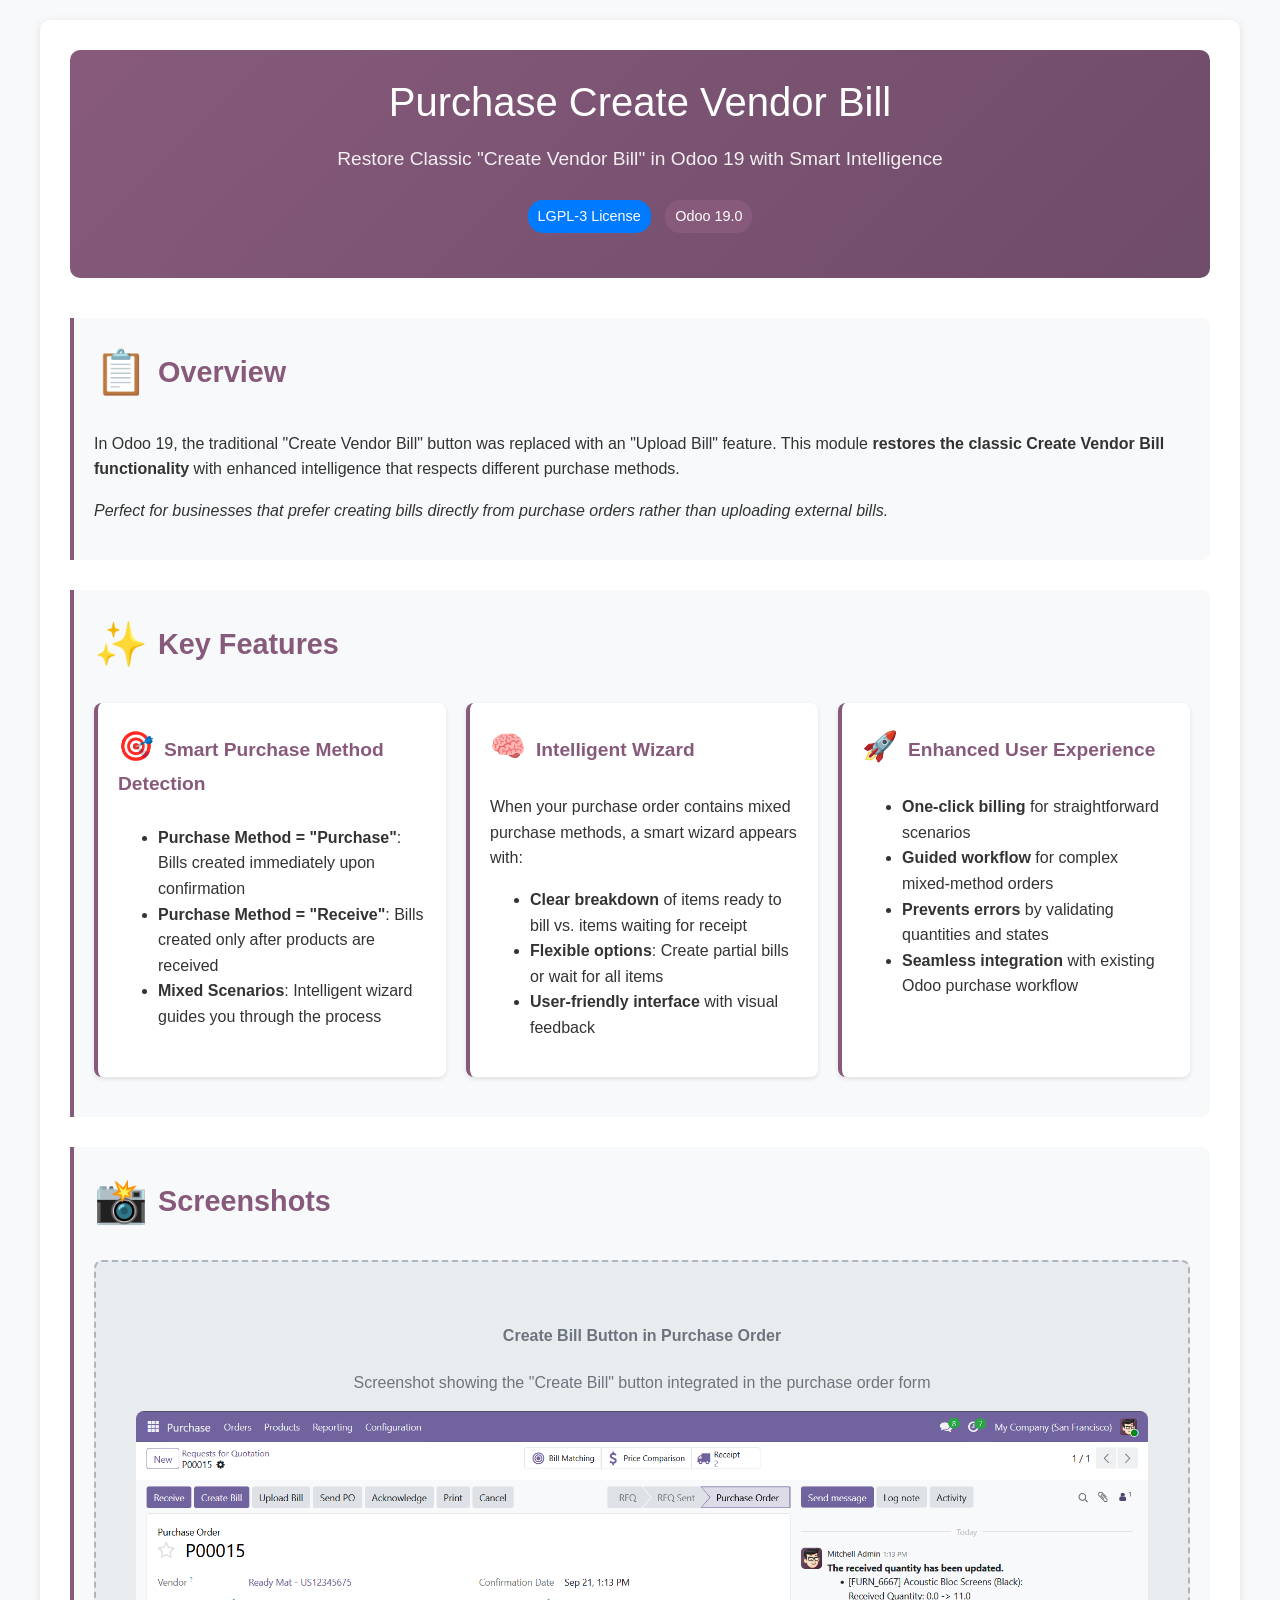
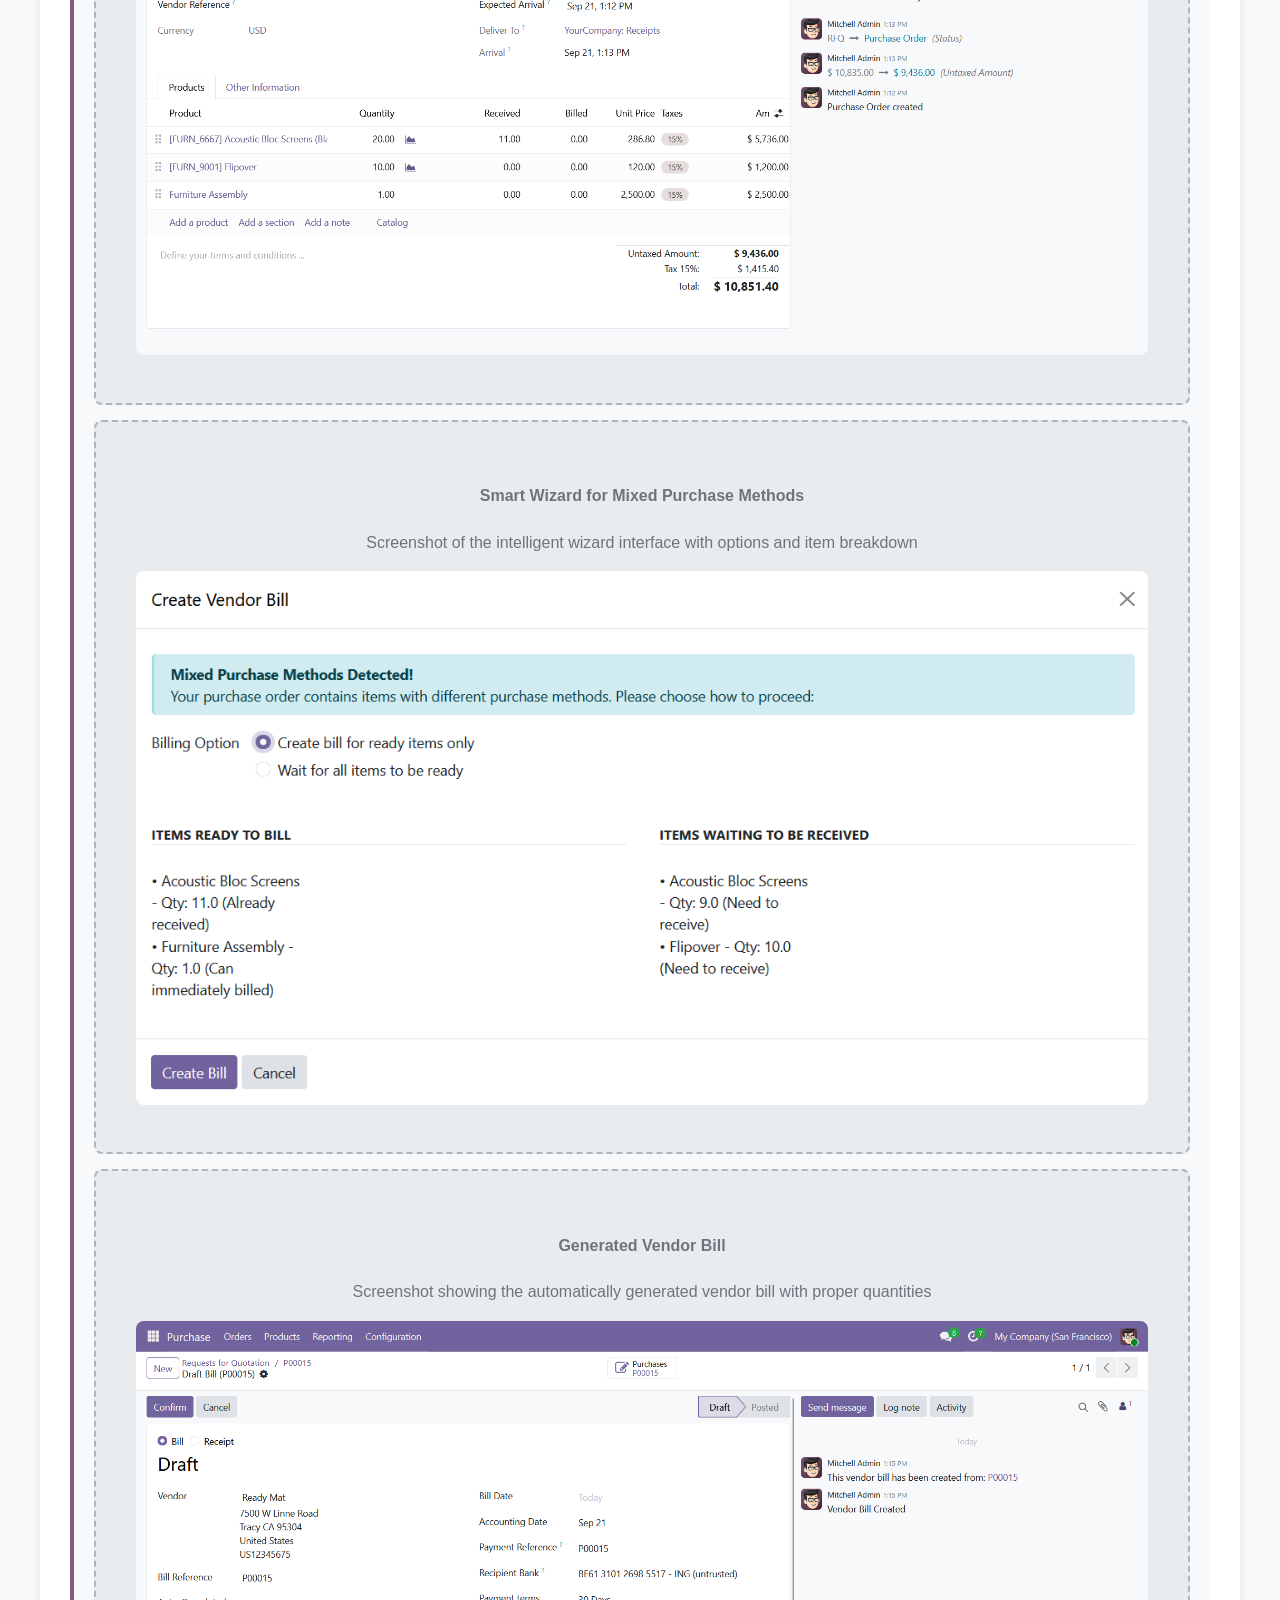
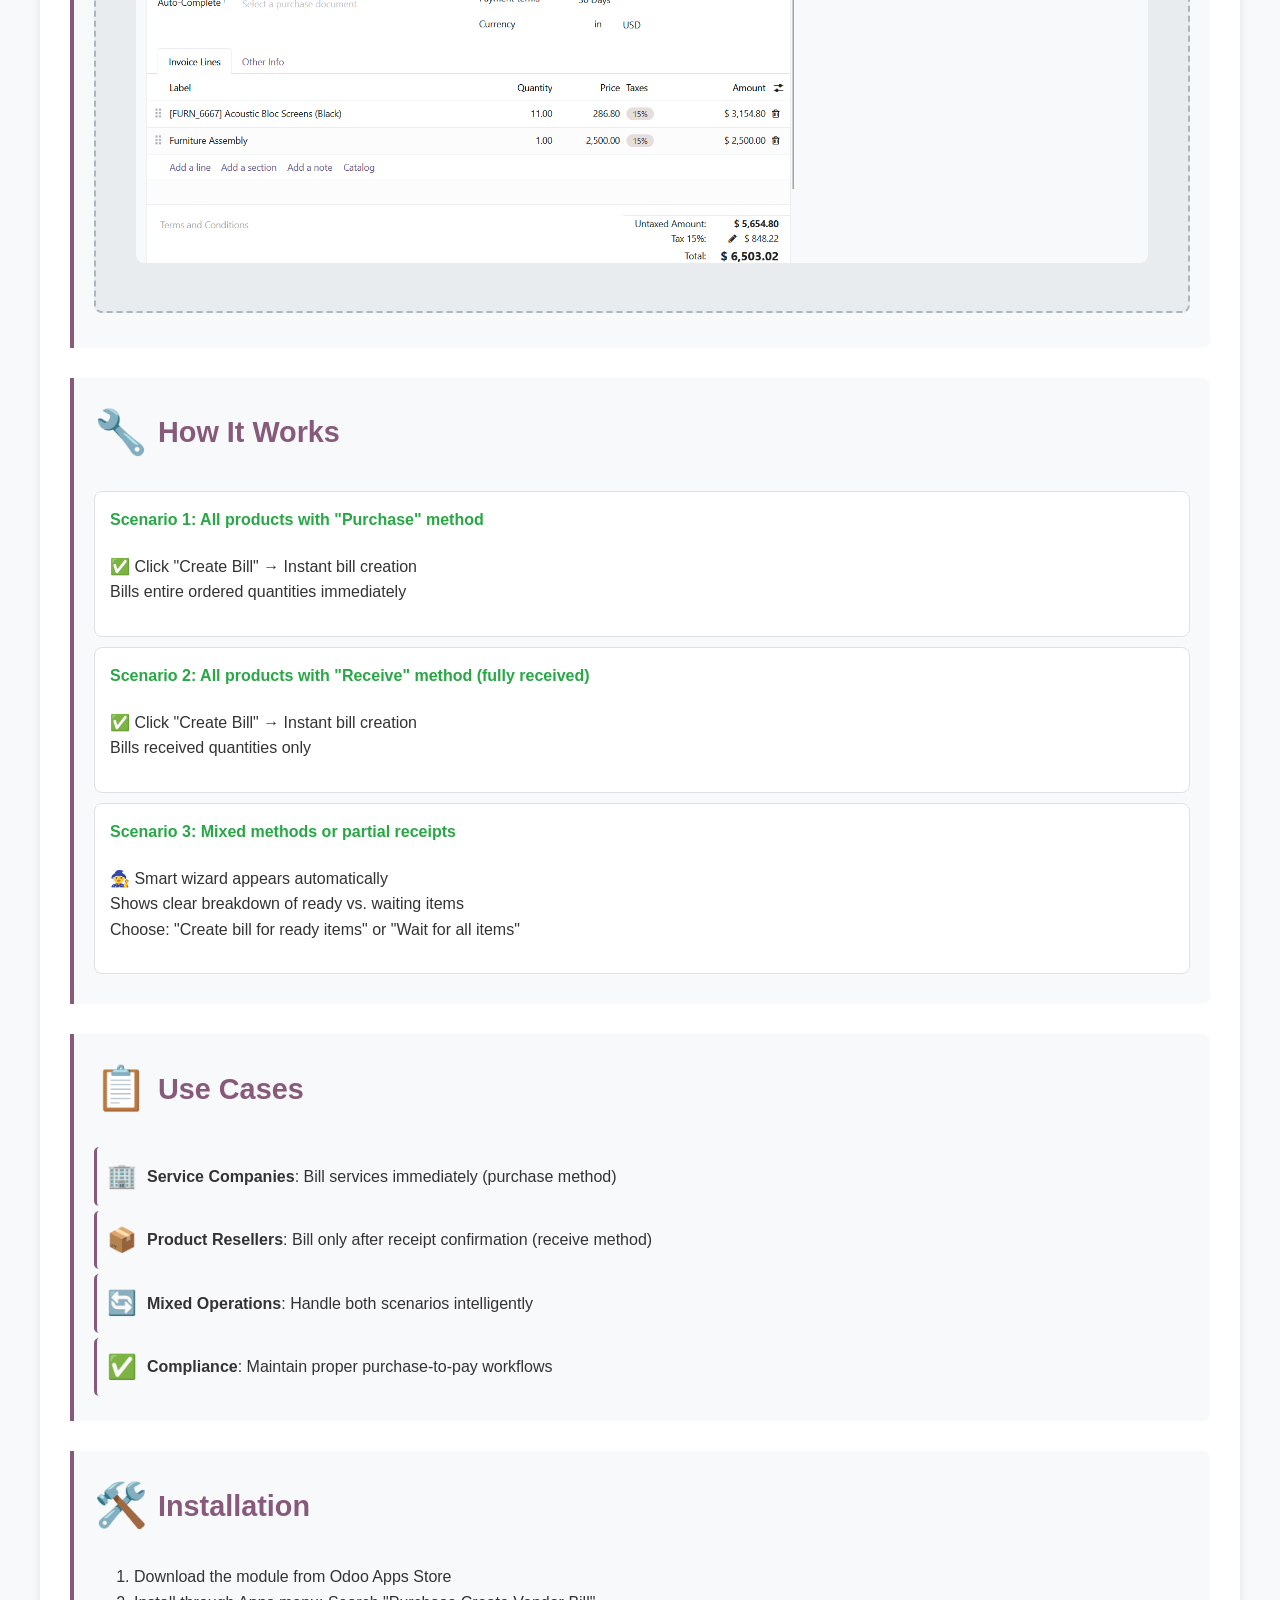
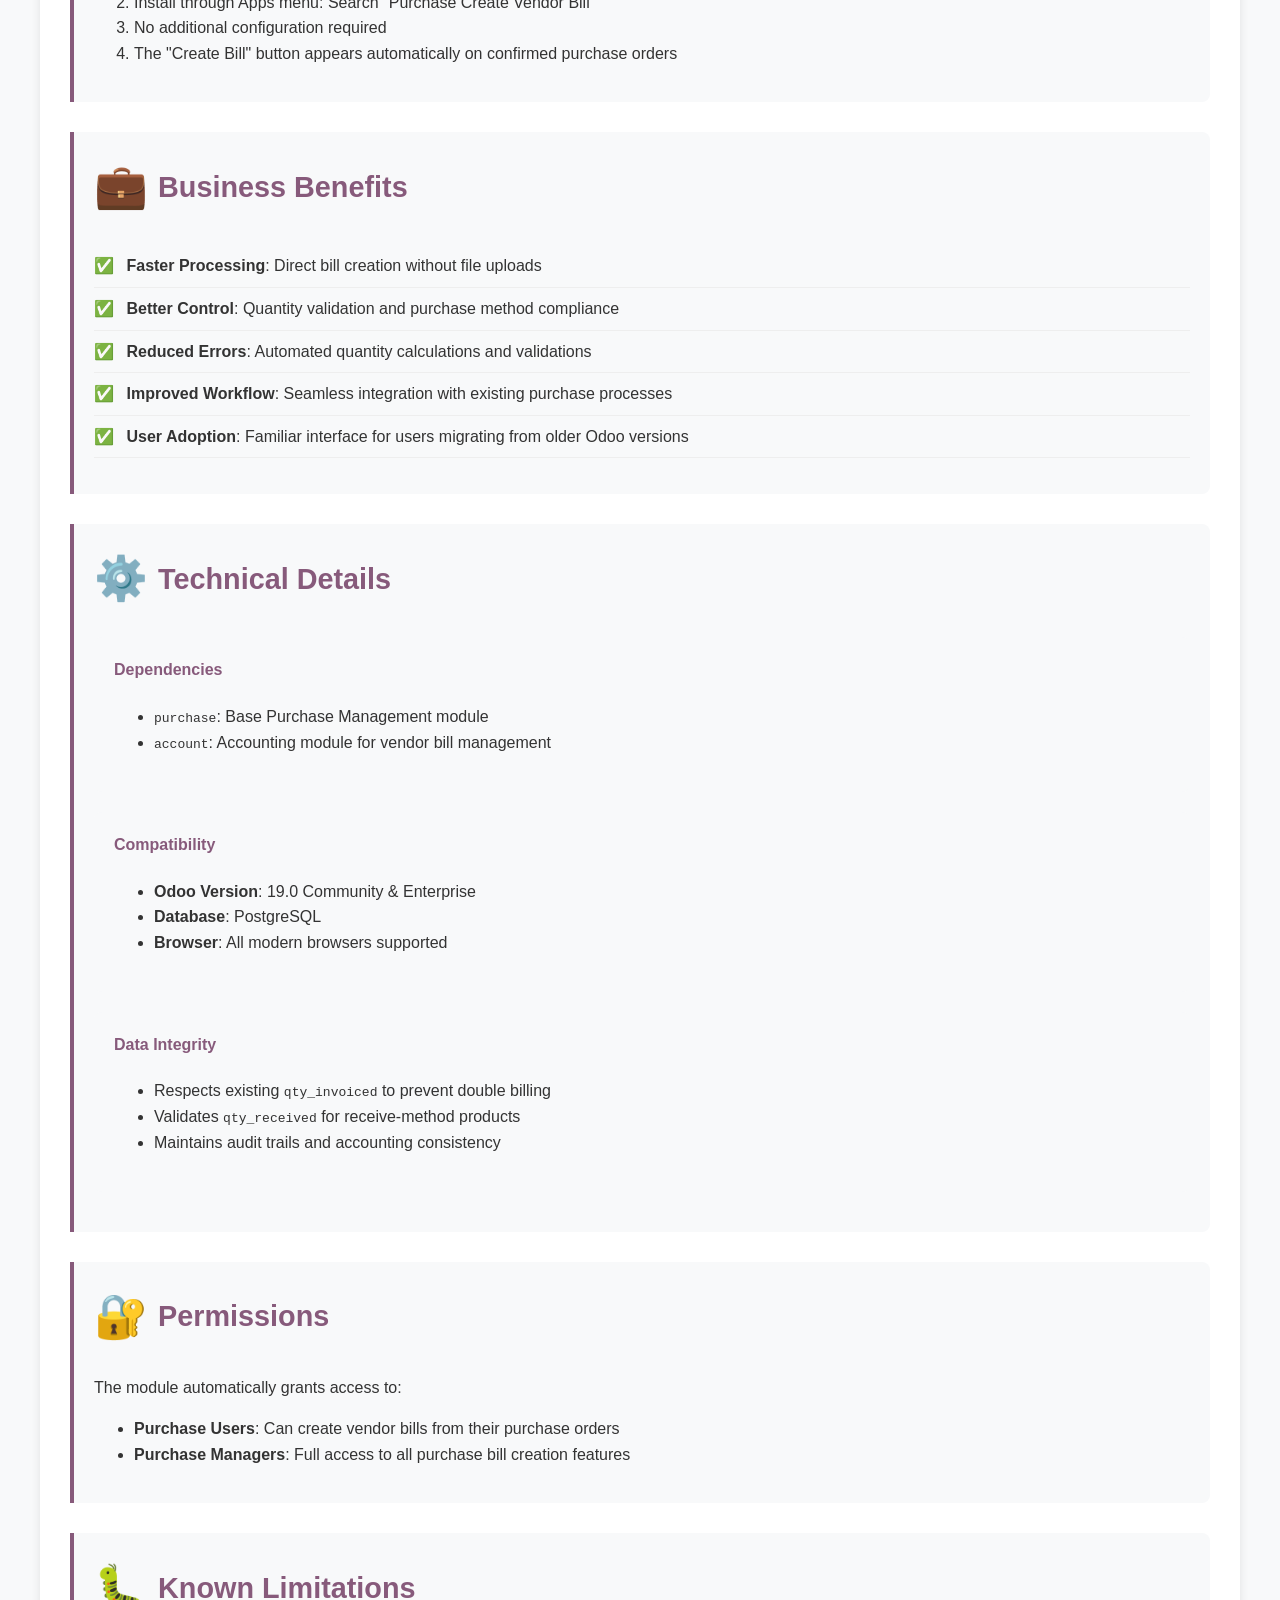
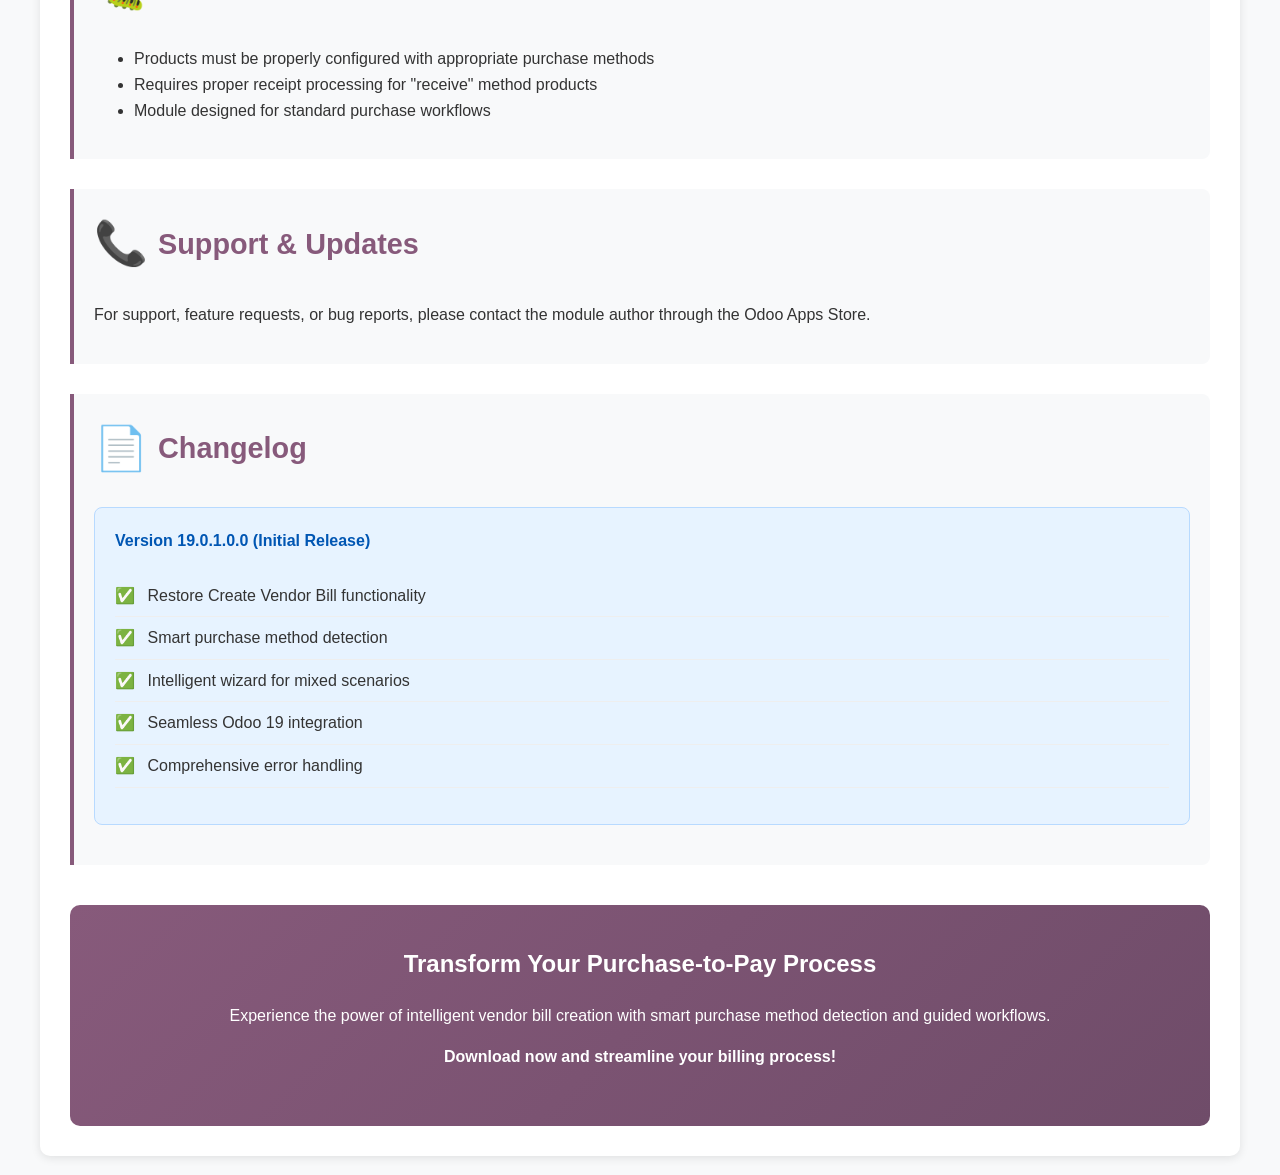
<file: purchase_create_bill/static/description/index.html>
<!DOCTYPE html>
<html lang="en">
<head>
    <meta charset="UTF-8">
    <meta name="viewport" content="width=device-width, initial-scale=1.0">
    <title>Purchase Create Vendor Bill - Odoo 19</title>
    <style>
        body {
            font-family: 'Segoe UI', Tahoma, Geneva, Verdana, sans-serif;
            line-height: 1.6;
            color: #333;
            max-width: 1200px;
            margin: 0 auto;
            padding: 20px;
            background: #f8f9fa;
        }
        .container {
            background: white;
            padding: 30px;
            border-radius: 10px;
            box-shadow: 0 2px 10px rgba(0,0,0,0.1);
        }
        .header {
            text-align: center;
            margin-bottom: 40px;
            padding: 20px;
            background: linear-gradient(135deg, #875A7B, #6f4c69);
            color: white;
            border-radius: 10px;
        }
        .header h1 {
            margin: 0;
            font-size: 2.5em;
            font-weight: 300;
        }
        .header p {
            margin: 10px 0;
            font-size: 1.2em;
            opacity: 0.9;
        }
        .badges {
            margin: 20px 0;
        }
        .badge {
            display: inline-block;
            padding: 5px 10px;
            margin: 5px;
            border-radius: 15px;
            color: white;
            text-decoration: none;
            font-size: 0.9em;
        }
        .badge.license { background: #007bff; }
        .badge.version { background: #875A7B; }
        
        .section {
            margin: 30px 0;
            padding: 20px;
            border-left: 4px solid #875A7B;
            background: #f8f9fa;
            border-radius: 0 8px 8px 0;
        }
        .section h2 {
            color: #875A7B;
            font-size: 1.8em;
            margin-top: 0;
            display: flex;
            align-items: center;
        }
        .section h3 {
            color: #6f4c69;
            font-size: 1.3em;
            margin-bottom: 10px;
        }
        
        .feature-grid {
            display: grid;
            grid-template-columns: repeat(auto-fit, minmax(300px, 1fr));
            gap: 20px;
            margin: 20px 0;
        }
        .feature-card {
            background: white;
            padding: 20px;
            border-radius: 8px;
            box-shadow: 0 2px 5px rgba(0,0,0,0.1);
            border-left: 4px solid #875A7B;
        }
        .feature-card h4 {
            color: #875A7B;
            margin-top: 0;
            font-size: 1.2em;
        }
        
        .emoji {
            font-size: 1.5em;
            margin-right: 10px;
        }
        
        .screenshot-placeholder {
            background: #e9ecef;
            border: 2px dashed #adb5bd;
            border-radius: 8px;
            padding: 40px;
            text-align: center;
            margin: 15px 0;
            color: #6c757d;
        }
        
        .scenario {
            background: white;
            border: 1px solid #dee2e6;
            border-radius: 8px;
            padding: 15px;
            margin: 10px 0;
        }
        .scenario h4 {
            color: #28a745;
            margin-top: 0;
        }
        
        .use-case {
            display: flex;
            align-items: center;
            padding: 10px;
            margin: 5px 0;
            background: #f8f9fa;
            border-radius: 5px;
            border-left: 3px solid #875A7B;
        }
        
        .benefit-list {
            list-style: none;
            padding: 0;
        }
        .benefit-list li {
            padding: 8px 0;
            border-bottom: 1px solid #eee;
        }
        .benefit-list li:before {
            content: "✅ ";
            color: #28a745;
            margin-right: 8px;
        }
        
        .tech-specs {
            background: #f8f9fa;
            padding: 20px;
            border-radius: 8px;
            margin: 20px 0;
        }
        .tech-specs h4 {
            color: #875A7B;
            margin-top: 0;
        }
        
        .cta-section {
            background: linear-gradient(135deg, #875A7B, #6f4c69);
            color: white;
            padding: 40px;
            border-radius: 10px;
            text-align: center;
            margin-top: 40px;
        }
        .cta-section h2 {
            margin-top: 0;
            color: white;
        }
        
        .changelog {
            background: #e7f3ff;
            border: 1px solid #b8daff;
            border-radius: 8px;
            padding: 20px;
            margin: 20px 0;
        }
        .changelog h4 {
            color: #0056b3;
            margin-top: 0;
        }
        
        @media (max-width: 768px) {
            .feature-grid {
                grid-template-columns: 1fr;
            }
            .header h1 {
                font-size: 2em;
            }
            .container {
                padding: 15px;
            }
        }
    </style>
</head>
<body>
    <div class="container">
        <!-- Header Section -->
        <div class="header">
            <h1>Purchase Create Vendor Bill</h1>
            <p>Restore Classic "Create Vendor Bill" in Odoo 19 with Smart Intelligence</p>
            <div class="badges">
                <a href="https://www.gnu.org/licenses/lgpl-3.0" class="badge license">LGPL-3 License</a>
                <a href="https://github.com/odoo/odoo/tree/19.0" class="badge version">Odoo 19.0</a>
            </div>
        </div>

        <!-- Overview Section -->
        <div class="section">
            <h2><span class="emoji">📋</span>Overview</h2>
            <p>In Odoo 19, the traditional "Create Vendor Bill" button was replaced with an "Upload Bill" feature. This module <strong>restores the classic Create Vendor Bill functionality</strong> with enhanced intelligence that respects different purchase methods.</p>
            <p><em>Perfect for businesses that prefer creating bills directly from purchase orders rather than uploading external bills.</em></p>
        </div>

        <!-- Key Features Section -->
        <div class="section">
            <h2><span class="emoji">✨</span>Key Features</h2>
            <div class="feature-grid">
                <div class="feature-card">
                    <h4><span class="emoji">🎯</span>Smart Purchase Method Detection</h4>
                    <ul>
                        <li><strong>Purchase Method = "Purchase"</strong>: Bills created immediately upon confirmation</li>
                        <li><strong>Purchase Method = "Receive"</strong>: Bills created only after products are received</li>
                        <li><strong>Mixed Scenarios</strong>: Intelligent wizard guides you through the process</li>
                    </ul>
                </div>
                <div class="feature-card">
                    <h4><span class="emoji">🧠</span>Intelligent Wizard</h4>
                    <p>When your purchase order contains mixed purchase methods, a smart wizard appears with:</p>
                    <ul>
                        <li><strong>Clear breakdown</strong> of items ready to bill vs. items waiting for receipt</li>
                        <li><strong>Flexible options</strong>: Create partial bills or wait for all items</li>
                        <li><strong>User-friendly interface</strong> with visual feedback</li>
                    </ul>
                </div>
                <div class="feature-card">
                    <h4><span class="emoji">🚀</span>Enhanced User Experience</h4>
                    <ul>
                        <li><strong>One-click billing</strong> for straightforward scenarios</li>
                        <li><strong>Guided workflow</strong> for complex mixed-method orders</li>
                        <li><strong>Prevents errors</strong> by validating quantities and states</li>
                        <li><strong>Seamless integration</strong> with existing Odoo purchase workflow</li>
                    </ul>
                </div>
            </div>
        </div>

        <!-- Screenshots Section -->
        <div class="section">
            <h2><span class="emoji">📸</span>Screenshots</h2>
            <div class="screenshot-placeholder">
                <h4>Create Bill Button in Purchase Order</h4>
                <p>Screenshot showing the "Create Bill" button integrated in the purchase order form</p>
                <img src="screenshot_create_bill_button.png" alt="Create Bill Button" style="max-width: 100%; border-radius: 8px;">
            </div>
            <div class="screenshot-placeholder">
                <h4>Smart Wizard for Mixed Purchase Methods</h4>
                <p>Screenshot of the intelligent wizard interface with options and item breakdown</p>
                <img src="screenshot_wizard.png" alt="Smart Wizard" style="max-width: 100%; border-radius: 8px;">
            </div>
            <div class="screenshot-placeholder">
                <h4>Generated Vendor Bill</h4>
                <p>Screenshot showing the automatically generated vendor bill with proper quantities</p>
                <img src="screenshot_vendor_bill.png" alt="Generated Vendor Bill" style="max-width: 100%; border-radius: 8px;">
            </div>
        </div>

        <!-- How It Works Section -->
        <div class="section">
            <h2><span class="emoji">🔧</span>How It Works</h2>
            <div class="scenario">
                <h4>Scenario 1: All products with "Purchase" method</h4>
                <p>✅ Click "Create Bill" → Instant bill creation<br>
                Bills entire ordered quantities immediately</p>
            </div>
            <div class="scenario">
                <h4>Scenario 2: All products with "Receive" method (fully received)</h4>
                <p>✅ Click "Create Bill" → Instant bill creation<br>
                Bills received quantities only</p>
            </div>
            <div class="scenario">
                <h4>Scenario 3: Mixed methods or partial receipts</h4>
                <p>🧙 Smart wizard appears automatically<br>
                Shows clear breakdown of ready vs. waiting items<br>
                Choose: "Create bill for ready items" or "Wait for all items"</p>
            </div>
        </div>

        <!-- Use Cases Section -->
        <div class="section">
            <h2><span class="emoji">📋</span>Use Cases</h2>
            <div class="use-case">
                <span class="emoji">🏢</span>
                <div>
                    <strong>Service Companies</strong>: Bill services immediately (purchase method)
                </div>
            </div>
            <div class="use-case">
                <span class="emoji">📦</span>
                <div>
                    <strong>Product Resellers</strong>: Bill only after receipt confirmation (receive method)
                </div>
            </div>
            <div class="use-case">
                <span class="emoji">🔄</span>
                <div>
                    <strong>Mixed Operations</strong>: Handle both scenarios intelligently
                </div>
            </div>
            <div class="use-case">
                <span class="emoji">✅</span>
                <div>
                    <strong>Compliance</strong>: Maintain proper purchase-to-pay workflows
                </div>
            </div>
        </div>

        <!-- Installation Section -->
        <div class="section">
            <h2><span class="emoji">🛠️</span>Installation</h2>
            <ol>
                <li>Download the module from Odoo Apps Store</li>
                <li>Install through Apps menu: Search "Purchase Create Vendor Bill"</li>
                <li>No additional configuration required</li>
                <li>The "Create Bill" button appears automatically on confirmed purchase orders</li>
            </ol>
        </div>

        <!-- Business Benefits Section -->
        <div class="section">
            <h2><span class="emoji">💼</span>Business Benefits</h2>
            <ul class="benefit-list">
                <li><strong>Faster Processing</strong>: Direct bill creation without file uploads</li>
                <li><strong>Better Control</strong>: Quantity validation and purchase method compliance</li>
                <li><strong>Reduced Errors</strong>: Automated quantity calculations and validations</li>
                <li><strong>Improved Workflow</strong>: Seamless integration with existing purchase processes</li>
                <li><strong>User Adoption</strong>: Familiar interface for users migrating from older Odoo versions</li>
            </ul>
        </div>

        <!-- Technical Details Section -->
        <div class="section">
            <h2><span class="emoji">⚙️</span>Technical Details</h2>
            <div class="tech-specs">
                <h4>Dependencies</h4>
                <ul>
                    <li><code>purchase</code>: Base Purchase Management module</li>
                    <li><code>account</code>: Accounting module for vendor bill management</li>
                </ul>
            </div>
            <div class="tech-specs">
                <h4>Compatibility</h4>
                <ul>
                    <li><strong>Odoo Version</strong>: 19.0 Community & Enterprise</li>
                    <li><strong>Database</strong>: PostgreSQL</li>
                    <li><strong>Browser</strong>: All modern browsers supported</li>
                </ul>
            </div>
            <div class="tech-specs">
                <h4>Data Integrity</h4>
                <ul>
                    <li>Respects existing <code>qty_invoiced</code> to prevent double billing</li>
                    <li>Validates <code>qty_received</code> for receive-method products</li>
                    <li>Maintains audit trails and accounting consistency</li>
                </ul>
            </div>
        </div>

        <!-- Permissions Section -->
        <div class="section">
            <h2><span class="emoji">🔐</span>Permissions</h2>
            <p>The module automatically grants access to:</p>
            <ul>
                <li><strong>Purchase Users</strong>: Can create vendor bills from their purchase orders</li>
                <li><strong>Purchase Managers</strong>: Full access to all purchase bill creation features</li>
            </ul>
        </div>

        <!-- Known Limitations Section -->
        <div class="section">
            <h2><span class="emoji">🐛</span>Known Limitations</h2>
            <ul>
                <li>Products must be properly configured with appropriate purchase methods</li>
                <li>Requires proper receipt processing for "receive" method products</li>
                <li>Module designed for standard purchase workflows</li>
            </ul>
        </div>

        <!-- Support Section -->
        <div class="section">
            <h2><span class="emoji">📞</span>Support & Updates</h2>
            <p>For support, feature requests, or bug reports, please contact the module author through the Odoo Apps Store.</p>
        </div>

        <!-- Changelog Section -->
        <div class="section">
            <h2><span class="emoji">📄</span>Changelog</h2>
            <div class="changelog">
                <h4>Version 19.0.1.0.0 (Initial Release)</h4>
                <ul class="benefit-list">
                    <li>Restore Create Vendor Bill functionality</li>
                    <li>Smart purchase method detection</li>
                    <li>Intelligent wizard for mixed scenarios</li>
                    <li>Seamless Odoo 19 integration</li>
                    <li>Comprehensive error handling</li>
                </ul>
            </div>
        </div>

        <!-- Call to Action Section -->
        <div class="cta-section">
            <h2>Transform Your Purchase-to-Pay Process</h2>
            <p>Experience the power of intelligent vendor bill creation with smart purchase method detection and guided workflows.</p>
            <p><strong>Download now and streamline your billing process!</strong></p>
        </div>
    </div>
</body>
</html>
</file>
